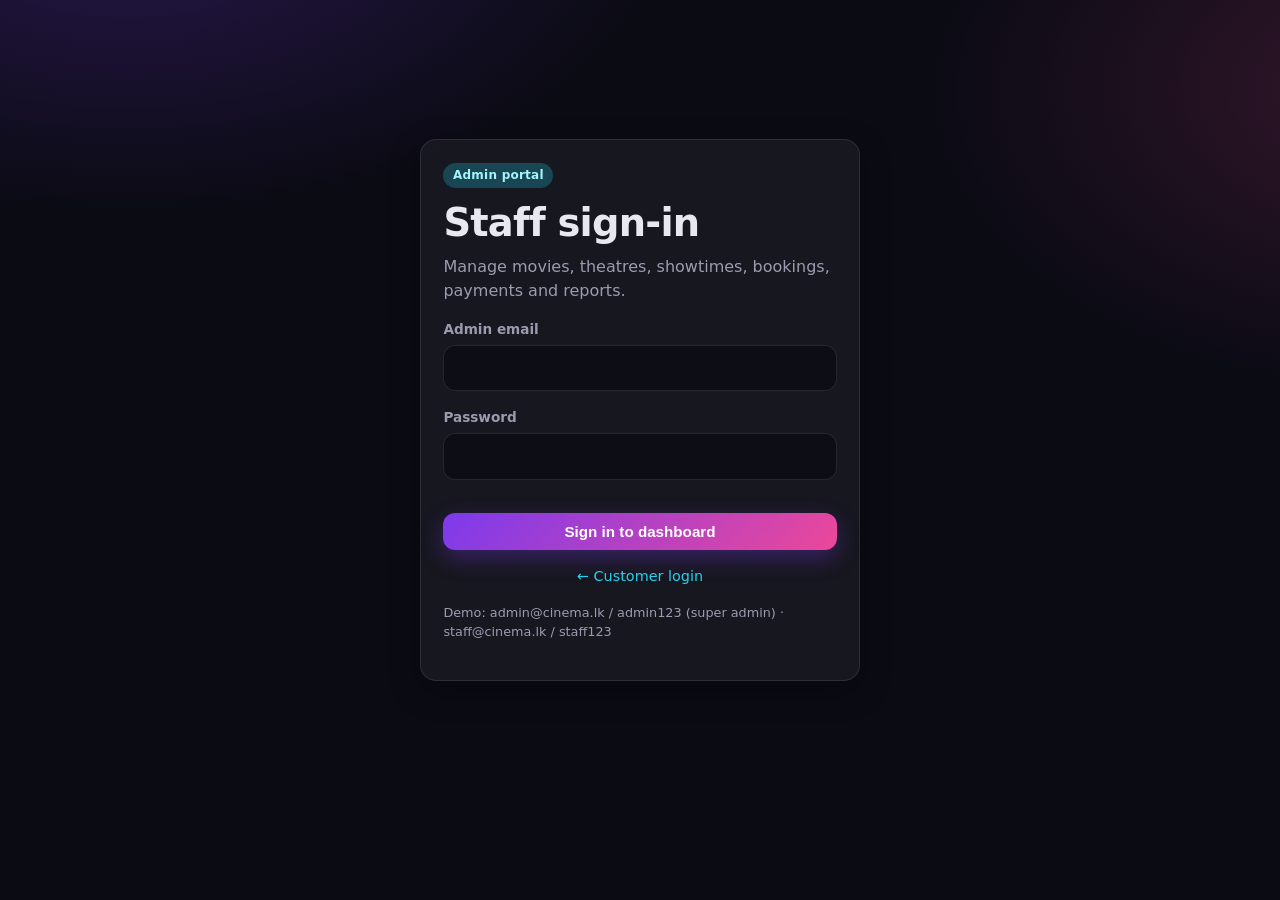
<file: src/main/resources/static/admin-login.html>
<!DOCTYPE html>
<html lang="en">
<head>
  <meta charset="UTF-8">
  <meta name="viewport" content="width=device-width, initial-scale=1.0">
  <title>Admin Login · CineMax</title>
  <link rel="stylesheet" href="css/style.css">
</head>
<body>
  <main class="auth-wrap">
    <div class="card auth-card">
      <span class="badge badge-imax tag">Admin portal</span>
      <h1>Staff sign-in</h1>
      <p>Manage movies, theatres, showtimes, bookings, payments and reports.</p>

      <form id="loginForm" novalidate>
        <div class="field">
          <label for="email">Admin email</label>
          <input id="email" type="email" required autocomplete="username">
        </div>
        <div class="field">
          <label for="password">Password</label>
          <input id="password" type="password" required autocomplete="current-password">
        </div>
        <div class="error-text" id="error"></div>
        <button class="btn btn-primary btn-block" id="submitBtn" type="submit">Sign in to dashboard</button>
      </form>

      <p class="mt-2" style="text-align:center;font-size:.9rem"><a href="customer-login.html">← Customer login</a></p>
      <p class="hint mt-2">Demo: admin@cinema.lk / admin123 (super admin) · staff@cinema.lk / staff123</p>
    </div>
  </main>

  <script src="js/common.js"></script>
  <script>
    /* Member 1 (User & Authentication) UI: separate admin login */
    document.getElementById('loginForm').addEventListener('submit', async (e) => {
      e.preventDefault();
      const error = document.getElementById('error');
      const button = document.getElementById('submitBtn');
      error.textContent = '';
      button.disabled = true;
      try {
        await API.post('/api/auth/admin/login', {
          email: document.getElementById('email').value.trim(),
          password: document.getElementById('password').value
        });
        window.location.href = 'admin-dashboard.html';
      } catch (err) {
        error.textContent = err.message;
      } finally {
        button.disabled = false;
      }
    });
  </script>
</body>
</html>
</file>
<file: src/main/resources/static/css/style.css>
/* ===== Movie Ticket Booking - shared modern dark theme (no external assets) ===== */
:root {
  --bg: #0b0b14;
  --bg-2: #12121f;
  --panel: rgba(255, 255, 255, 0.05);
  --panel-strong: rgba(255, 255, 255, 0.09);
  --border: rgba(255, 255, 255, 0.10);
  --text: #e8e8f0;
  --muted: #9b9bb0;
  --accent: #7c3aed;
  --accent-2: #ec4899;
  --accent-3: #22d3ee;
  --ok: #22c55e;
  --warn: #f59e0b;
  --danger: #ef4444;
  --radius: 16px;
  --shadow: 0 10px 30px rgba(0, 0, 0, 0.35);
}

* { box-sizing: border-box; }

html, body { margin: 0; padding: 0; }

body {
  font-family: "Segoe UI", system-ui, -apple-system, Roboto, Helvetica, Arial, sans-serif;
  color: var(--text);
  background:
    radial-gradient(900px 500px at 10% -10%, rgba(124, 58, 237, 0.25), transparent 60%),
    radial-gradient(800px 500px at 110% 10%, rgba(236, 72, 153, 0.18), transparent 60%),
    var(--bg);
  min-height: 100vh;
  line-height: 1.5;
}

a { color: var(--accent-3); text-decoration: none; }
a:hover { text-decoration: underline; }

h1, h2, h3 { margin: 0 0 .5rem; line-height: 1.2; }
h1 { font-size: clamp(1.8rem, 3vw, 2.6rem); letter-spacing: -0.02em; }
h2 { font-size: 1.4rem; }
h3 { font-size: 1.1rem; }
p { margin: 0 0 1rem; color: var(--muted); }

.container { width: min(1200px, 92vw); margin: 0 auto; padding: 2rem 0 4rem; }

.gradient-text {
  background: linear-gradient(90deg, #c4b5fd, #f9a8d4, #67e8f9);
  -webkit-background-clip: text;
  background-clip: text;
  color: transparent;
}

/* ----- Navigation ----- */
.topbar {
  position: sticky; top: 0; z-index: 50;
  backdrop-filter: blur(14px);
  -webkit-backdrop-filter: blur(14px);
  background: rgba(11, 11, 20, 0.7);
  border-bottom: 1px solid var(--border);
}
.topbar-inner {
  width: min(1200px, 92vw); margin: 0 auto;
  display: flex; align-items: center; justify-content: space-between; gap: 1rem;
  padding: .8rem 0; flex-wrap: wrap;
}
.brand {
  font-weight: 800; font-size: 1.2rem; color: var(--text); display: flex; align-items: center; gap: .5rem;
}
.brand:hover { text-decoration: none; }
.brand .logo {
  width: 34px; height: 34px; border-radius: 10px; display: grid; place-items: center;
  background: linear-gradient(135deg, var(--accent), var(--accent-2)); box-shadow: 0 6px 18px rgba(124,58,237,.45);
}
.nav-links { display: flex; gap: .3rem; flex-wrap: wrap; }
.nav-links a {
  color: var(--muted); padding: .45rem .8rem; border-radius: 999px; font-weight: 500;
}
.nav-links a:hover { color: var(--text); background: var(--panel); text-decoration: none; }
.nav-links a.active { color: var(--text); background: var(--panel-strong); }
.nav-right { display: flex; align-items: center; gap: .6rem; flex-wrap: wrap; }

/* ----- Buttons ----- */
.btn {
  display: inline-flex; align-items: center; justify-content: center; gap: .4rem;
  border: 1px solid var(--border); background: var(--panel); color: var(--text);
  padding: .6rem 1.1rem; border-radius: 12px; font-weight: 600; font-size: .95rem;
  cursor: pointer; transition: transform .15s ease, background .2s ease, box-shadow .2s ease;
  text-decoration: none !important; white-space: nowrap;
}
.btn:hover { transform: translateY(-1px); background: var(--panel-strong); }
.btn:disabled { opacity: .45; cursor: not-allowed; transform: none; }
.btn-primary {
  background: linear-gradient(135deg, var(--accent), var(--accent-2)); border: none; color: #fff;
  box-shadow: 0 8px 22px rgba(124, 58, 237, .35);
}
.btn-primary:hover { background: linear-gradient(135deg, #8b5cf6, #f472b6); }
.btn-ghost { background: transparent; }
.btn-danger { background: rgba(239, 68, 68, .15); border-color: rgba(239, 68, 68, .4); color: #fecaca; }
.btn-danger:hover { background: rgba(239, 68, 68, .28); }
.btn-sm { padding: .35rem .7rem; font-size: .82rem; border-radius: 9px; }
.btn-block { width: 100%; }

/* ----- Cards / panels ----- */
.card {
  background: var(--panel); border: 1px solid var(--border); border-radius: var(--radius);
  padding: 1.4rem; box-shadow: var(--shadow);
}
.card-strong { background: var(--panel-strong); }
.grid { display: grid; gap: 1.2rem; grid-template-columns: repeat(auto-fill, minmax(230px, 1fr)); }
.split { display: grid; gap: 1.5rem; grid-template-columns: minmax(0, 1.6fr) minmax(280px, 1fr); }
@media (max-width: 860px) { .split { grid-template-columns: 1fr; } }

.section-head { display: flex; justify-content: space-between; align-items: end; gap: 1rem; margin: 2rem 0 1rem; flex-wrap: wrap; }

/* ----- Hero ----- */
.hero {
  position: relative; overflow: hidden;
  border-radius: 24px; padding: clamp(2rem, 5vw, 4rem);
  background: linear-gradient(135deg, rgba(124,58,237,.35), rgba(236,72,153,.22) 55%, rgba(34,211,238,.18));
  border: 1px solid var(--border); box-shadow: var(--shadow);
}
.hero::after {
  content: ""; position: absolute; right: -80px; top: -80px; width: 320px; height: 320px; border-radius: 50%;
  background: radial-gradient(circle, rgba(255,255,255,.18), transparent 70%);
}
.hero p { max-width: 560px; font-size: 1.05rem; color: #cfcfe0; }

.searchbar {
  display: flex; gap: .6rem; flex-wrap: wrap; margin-top: 1.2rem;
}
.searchbar input, .searchbar select { flex: 1 1 200px; }

/* ----- Movie cards ----- */
.movie-card {
  display: flex; flex-direction: column; overflow: hidden; padding: 0;
  transition: transform .2s ease, border-color .2s ease; cursor: pointer; color: var(--text);
}
.movie-card:hover { transform: translateY(-4px); border-color: rgba(167, 139, 250, .5); text-decoration: none; }
.poster {
  aspect-ratio: 2 / 3; width: 100%; position: relative; display: grid; place-items: center;
  background: linear-gradient(160deg, #4c1d95, #be185d 60%, #0e7490);
  overflow: hidden;
}
.poster img { width: 100%; height: 100%; object-fit: cover; }
.poster .initial { font-size: 4rem; font-weight: 800; opacity: .35; }
.poster .badge-row { position: absolute; left: .6rem; right: .6rem; top: .6rem; display: flex; justify-content: space-between; }
.movie-body { padding: 1rem 1.1rem 1.2rem; }
.movie-body h3 { margin-bottom: .3rem; }
.meta { color: var(--muted); font-size: .88rem; display: flex; gap: .6rem; flex-wrap: wrap; }

/* ----- Badges & pills ----- */
.badge {
  display: inline-block; padding: .2rem .6rem; border-radius: 999px; font-size: .75rem; font-weight: 700;
  background: rgba(255,255,255,.14); color: #fff; letter-spacing: .02em;
}
.badge-imax { background: rgba(34, 211, 238, .25); color: #a5f3fc; }
.badge-3d { background: rgba(236, 72, 153, .25); color: #fbcfe8; }
.badge-std { background: rgba(124, 58, 237, .25); color: #ddd6fe; }
.badge-ok { background: rgba(34,197,94,.18); color: #bbf7d0; }
.badge-warn { background: rgba(245,158,11,.18); color: #fde68a; }
.badge-bad { background: rgba(239,68,68,.18); color: #fecaca; }
.badge-muted { background: rgba(155,155,176,.18); color: #d4d4e0; }
.pill {
  display: inline-flex; align-items: center; gap: .4rem; padding: .35rem .75rem; border-radius: 999px;
  background: var(--panel); border: 1px solid var(--border); font-size: .88rem; color: var(--muted);
}

/* ----- Forms ----- */
.field { display: flex; flex-direction: column; gap: .35rem; margin-bottom: 1rem; }
.field label { font-size: .85rem; color: var(--muted); font-weight: 600; }
input, select, textarea {
  width: 100%; font: inherit; color: var(--text);
  background: rgba(8, 8, 16, .6); border: 1px solid var(--border); border-radius: 12px;
  padding: .65rem .85rem; outline: none; transition: border-color .2s, box-shadow .2s;
}
input:focus, select:focus, textarea:focus {
  border-color: var(--accent); box-shadow: 0 0 0 3px rgba(124, 58, 237, .25);
}
select option { background: #15152a; color: var(--text); }
textarea { min-height: 90px; resize: vertical; }
.form-row { display: grid; gap: 1rem; grid-template-columns: 1fr 1fr; }
@media (max-width: 640px) { .form-row { grid-template-columns: 1fr; } }
.hint { font-size: .8rem; color: var(--muted); }
.error-text { color: #fca5a5; font-size: .9rem; margin-top: .4rem; min-height: 1.2em; }

/* ----- Auth pages ----- */
.auth-wrap { min-height: calc(100vh - 80px); display: grid; place-items: center; padding: 2rem 0; }
.auth-card { width: min(440px, 92vw); }
.auth-card .tag { display: inline-block; margin-bottom: .8rem; }

/* ----- Seat map ----- */
.screen-wrap { text-align: center; margin: 1rem 0 1.5rem; }
.screen-bar {
  margin: 0 auto; width: 80%; height: 10px; border-radius: 0 0 50% 50% / 0 0 100% 100%;
  background: linear-gradient(90deg, transparent, #a5b4fc, transparent);
  box-shadow: 0 12px 30px rgba(165,180,252,.35);
}
.screen-label { font-size: .75rem; letter-spacing: .4em; color: var(--muted); margin-top: .5rem; }
.seat-map { display: flex; flex-direction: column; align-items: center; gap: .45rem; overflow-x: auto; padding-bottom: .5rem; }
.seat-row { display: flex; align-items: center; gap: .4rem; }
.row-label { width: 22px; text-align: center; color: var(--muted); font-weight: 700; font-size: .85rem; }
.seat {
  width: 30px; height: 28px; border-radius: 8px 8px 4px 4px; border: 1px solid rgba(255,255,255,.15);
  background: rgba(255,255,255,.08); color: var(--muted); font-size: .65rem; cursor: pointer;
  transition: transform .12s ease, background .2s ease; padding: 0;
}
.seat:hover:not(:disabled) { transform: scale(1.12); border-color: var(--accent-3); }
.seat.selected { background: linear-gradient(135deg, var(--accent), var(--accent-2)); color: #fff; border-color: transparent; box-shadow: 0 0 12px rgba(236,72,153,.5); }
.seat.booked { background: rgba(239,68,68,.25); border-color: rgba(239,68,68,.3); cursor: not-allowed; color: transparent; }
.seat.aisle { margin-left: 18px; }
.legend { display: flex; gap: 1rem; flex-wrap: wrap; justify-content: center; margin-top: 1rem; font-size: .85rem; color: var(--muted); }
.legend span { display: inline-flex; align-items: center; gap: .4rem; }
.legend i { display: inline-block; width: 16px; height: 14px; border-radius: 4px; }
.legend .l-free { background: rgba(255,255,255,.08); border: 1px solid rgba(255,255,255,.15); }
.legend .l-sel { background: linear-gradient(135deg, var(--accent), var(--accent-2)); }
.legend .l-booked { background: rgba(239,68,68,.35); }

/* ----- Summary list ----- */
.summary-row { display: flex; justify-content: space-between; gap: 1rem; padding: .55rem 0; border-bottom: 1px dashed var(--border); }
.summary-row:last-child { border-bottom: none; }
.summary-row .k { color: var(--muted); }
.total { font-size: 1.5rem; font-weight: 800; }

/* ----- Tables (admin) ----- */
.table-wrap { overflow-x: auto; border-radius: var(--radius); border: 1px solid var(--border); background: var(--panel); }
table.table { width: 100%; border-collapse: collapse; font-size: .92rem; }
.table th, .table td { padding: .75rem .9rem; text-align: left; border-bottom: 1px solid var(--border); white-space: nowrap; }
.table th { color: var(--muted); font-weight: 600; font-size: .8rem; text-transform: uppercase; letter-spacing: .05em; background: rgba(255,255,255,.03); }
.table tr:last-child td { border-bottom: none; }
.table td.actions { display: flex; gap: .4rem; }
.empty { padding: 2rem; text-align: center; color: var(--muted); }

/* ----- Booking list ----- */
.booking-item { display: grid; gap: .8rem; grid-template-columns: 1fr auto; align-items: center; }
@media (max-width: 640px) { .booking-item { grid-template-columns: 1fr; } }
.booking-item h3 { margin-bottom: .2rem; }
.booking-actions { display: flex; gap: .5rem; flex-wrap: wrap; justify-content: flex-end; }
.stack { display: grid; gap: 1rem; }

/* ----- Admin layout ----- */
.admin-shell { display: grid; grid-template-columns: 240px 1fr; min-height: 100vh; }
@media (max-width: 860px) { .admin-shell { grid-template-columns: 1fr; } }
.sidebar {
  background: rgba(10,10,18,.85); border-right: 1px solid var(--border); padding: 1.2rem;
  display: flex; flex-direction: column; gap: .3rem; position: sticky; top: 0; height: 100vh;
}
@media (max-width: 860px) { .sidebar { position: static; height: auto; } }
.sidebar .side-link {
  display: flex; align-items: center; gap: .6rem; padding: .6rem .8rem; border-radius: 10px;
  color: var(--muted); cursor: pointer; font-weight: 500; border: none; background: none; text-align: left; font: inherit;
}
.sidebar .side-link:hover { background: var(--panel); color: var(--text); }
.sidebar .side-link.active { background: linear-gradient(135deg, rgba(124,58,237,.35), rgba(236,72,153,.25)); color: #fff; }
.admin-main { padding: 1.6rem clamp(1rem, 3vw, 2.4rem) 3rem; }
.toolbar { display: flex; justify-content: space-between; align-items: center; gap: 1rem; margin-bottom: 1rem; flex-wrap: wrap; }
.stat { display: grid; gap: .2rem; }
.stat .num { font-size: 2rem; font-weight: 800; }
.stat .lbl { color: var(--muted); font-size: .85rem; }

/* ----- Modal ----- */
.modal-backdrop {
  position: fixed; inset: 0; background: rgba(4,4,10,.7); backdrop-filter: blur(6px);
  display: none; align-items: center; justify-content: center; z-index: 100; padding: 1rem;
}
.modal-backdrop.open { display: flex; }
.modal { width: min(640px, 100%); max-height: 90vh; overflow-y: auto; animation: pop .2s ease; }
@keyframes pop { from { transform: scale(.96); opacity: 0; } to { transform: scale(1); opacity: 1; } }
.modal-head { display: flex; justify-content: space-between; align-items: center; margin-bottom: 1rem; }
.modal-foot { display: flex; justify-content: flex-end; gap: .6rem; margin-top: 1rem; }

/* ----- Toast ----- */
.toast-wrap { position: fixed; right: 1rem; bottom: 1rem; display: grid; gap: .6rem; z-index: 200; }
.toast {
  min-width: 260px; max-width: 420px; padding: .8rem 1rem; border-radius: 12px;
  background: #1c1c30; border: 1px solid var(--border); box-shadow: var(--shadow); animation: pop .2s ease;
}
.toast.ok { border-left: 4px solid var(--ok); }
.toast.err { border-left: 4px solid var(--danger); }

.loader { color: var(--muted); padding: 2rem; text-align: center; }
.footer { color: var(--muted); font-size: .85rem; text-align: center; padding: 2rem 0; }
.hidden { display: none !important; }
.mt-1 { margin-top: .5rem; } .mt-2 { margin-top: 1rem; } .mt-3 { margin-top: 1.5rem; }
.row { display: flex; gap: .6rem; align-items: center; flex-wrap: wrap; }
.spread { justify-content: space-between; }
.muted { color: var(--muted); }
.chips { display: flex; gap: .5rem; flex-wrap: wrap; }
.chip {
  padding: .5rem .9rem; border-radius: 12px; border: 1px solid var(--border); background: var(--panel);
  color: var(--text); cursor: pointer; font: inherit; font-weight: 600;
}
.chip.active { background: linear-gradient(135deg, var(--accent), var(--accent-2)); border-color: transparent; color: #fff; }
.show-btn {
  display: flex; flex-direction: column; gap: .15rem; align-items: flex-start; text-align: left;
  padding: .8rem 1rem; border-radius: 12px; border: 1px solid var(--border); background: var(--panel);
  color: var(--text); cursor: pointer; font: inherit; transition: border-color .2s, background .2s;
}
.show-btn:hover { border-color: var(--accent-3); background: var(--panel-strong); }
.show-btn small { color: var(--muted); }
.show-group { margin-bottom: 1.4rem; }
.show-list { display: flex; gap: .6rem; flex-wrap: wrap; }
.detail-hero { display: grid; gap: 2rem; grid-template-columns: 300px 1fr; align-items: start; }
@media (max-width: 760px) { .detail-hero { grid-template-columns: 1fr; } .detail-hero .poster { max-width: 260px; } }
.theatre-card h3 { margin-bottom: .2rem; }
/* ---- Movie details: credits and features ---- */
.credits { display: grid; gap: .55rem; }
.credit { display: grid; grid-template-columns: 90px 1fr; gap: .5rem; font-size: .95rem; line-height: 1.5; }
.credit-label { color: var(--muted); }
.credit-value { color: var(--text); }
.copyright { color: var(--muted); font-size: .8rem; margin: .8rem 0 0; }
.feature-row { display: flex; gap: 1rem; overflow-x: auto; padding-bottom: .6rem; scroll-snap-type: x mandatory; }
.feature-card { flex: 0 0 300px; scroll-snap-align: start; display: flex; flex-direction: column; gap: .3rem; text-align: left; background: none; border: 0; color: inherit; text-decoration: none; cursor: pointer; padding: 0; font: inherit; }
.feature-card.wide { flex-basis: 560px; cursor: default; }
.feature-card.disabled { opacity: .55; cursor: default; }
.feature-card strong { font-size: .95rem; }
.feature-card small { color: var(--muted); font-size: .8rem; }
.feature-thumb { position: relative; aspect-ratio: 16 / 9; border-radius: 12px; overflow: hidden; background: var(--panel-strong); }
.feature-thumb img, .feature-thumb iframe { width: 100%; height: 100%; object-fit: cover; border: 0; display: block; }
.feature-card:hover .feature-thumb img { transform: scale(1.03); transition: transform .25s ease; }
.feature-thumb .play { position: absolute; left: 50%; top: 50%; transform: translate(-50%, -50%); width: 48px; height: 48px; border-radius: 50%; background: rgba(0,0,0,.6); color: #fff; display: grid; place-items: center; font-size: 1.1rem; }
.screen-chip { display: inline-flex; gap: .4rem; align-items: center; padding: .4rem .7rem; border-radius: 10px; background: var(--panel-strong); font-size: .85rem; margin: .25rem .3rem 0 0; }
</file>
